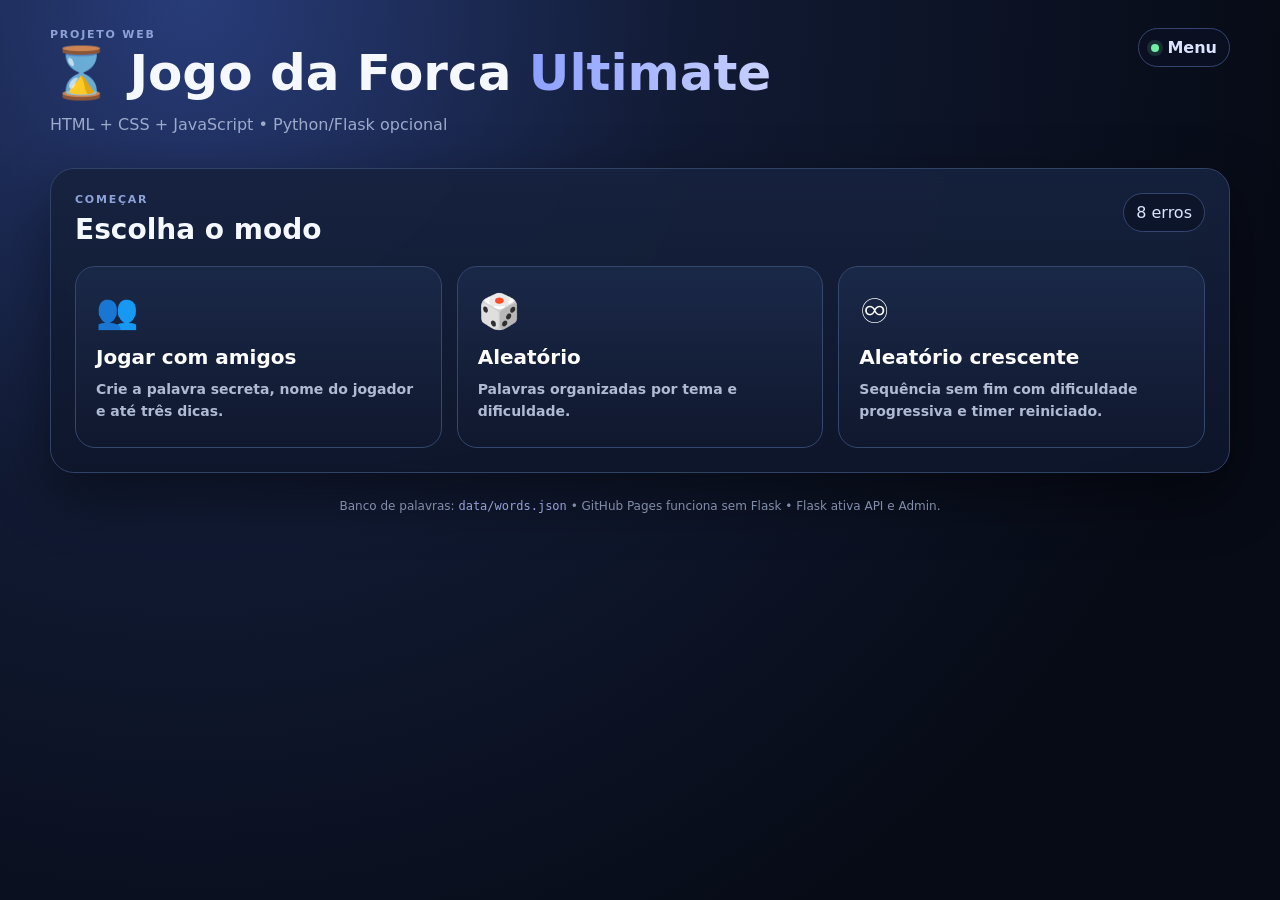
<file: index.html>
<!doctype html>
<html lang="pt-BR">
<head>
  <meta charset="utf-8">
  <meta name="viewport" content="width=device-width,initial-scale=1">
  <meta name="description" content="Jogo da Forca Ultimate">
  <title>Jogo da Forca Ultimate</title>
  <link rel="stylesheet" href="static/style.css?v=20260922.7">
</head>
<body>
  <main class="app-shell">
    <header class="topbar">
      <div>
        <span class="eyebrow">PROJETO WEB</span>
        <h1>⌛ Jogo da Forca <span>Ultimate</span></h1>
        <p class="muted">HTML + CSS + JavaScript • Python/Flask opcional</p>
      </div>
      <div class="status-pill"><span class="status-dot"></span><strong id="status">Menu</strong></div>
    </header>

    <section id="menu" class="screen card">
      <div class="section-heading">
        <div><span class="eyebrow">COMEÇAR</span><h2>Escolha o modo</h2></div>
        <div class="mini-badge">8 erros</div>
      </div>
      <div class="mode-grid">
        <button class="mode-card" data-mode="friends">
          <span class="mode-icon">👥</span><strong>Jogar com amigos</strong>
          <span>Crie a palavra secreta, nome do jogador e até três dicas.</span>
        </button>
        <button class="mode-card" data-mode="random">
          <span class="mode-icon">🎲</span><strong>Aleatório</strong>
          <span>Palavras organizadas por tema e dificuldade.</span>
        </button>
        <button class="mode-card" data-mode="endless">
          <span class="mode-icon">♾️</span><strong>Aleatório crescente</strong>
          <span>Sequência sem fim com dificuldade progressiva e timer reiniciado.</span>
        </button>
      </div>
    </section>

    <section id="config" class="screen card hidden">
      <div class="section-heading">
        <div><span class="eyebrow">CONFIGURAÇÃO</span><h2 id="configTitle">Prepare sua partida</h2></div>
        <span class="mini-badge" id="modeBadge">Aleatório</span>
      </div>

      <div class="form-grid four">
        <label>Tempo<select id="time"></select></label>
        <label>Idioma / teclado<select id="lang"></select></label>
        <label>Jogador<input id="player" maxlength="30" placeholder="Digite seu nome"></label>
        <label>Palavra secreta<input id="custom" maxlength="60" placeholder="Usada apenas no modo com amigos"></label>
      </div>

      <div id="friendHints" class="hidden">
        <h3>Suas dicas</h3>
        <div class="form-grid three">
          <label>Dica 1<input id="friendHint1" maxlength="160" placeholder="Dica contextual"></label>
          <label>Dica 2<input id="friendHint2" maxlength="160" placeholder="Dica mais específica"></label>
          <label>Dica 3<input id="friendHint3" maxlength="160" placeholder="Dica final"></label>
        </div>
      </div>

      <h3>Tema</h3>
      <div class="dropdown" id="themeDropdown">
        <button type="button" class="dropdown-trigger" id="themeSelectButton" aria-haspopup="listbox" aria-expanded="false">
          <span id="themeSelected">🎌 Anime</span><span class="dropdown-chevron">▾</span>
        </button>
        <div class="dropdown-menu hidden" id="themeMenu" role="listbox"></div>
      </div>

      <h3>Dificuldade</h3>
      <div class="dropdown" id="difficultyDropdown">
        <button type="button" class="dropdown-trigger" id="difficultySelectButton" aria-haspopup="listbox" aria-expanded="false">
          <span id="difficultySelected">3. Médio</span><span class="dropdown-chevron">▾</span>
        </button>
        <div class="dropdown-menu hidden" id="difficultyMenu" role="listbox"></div>
      </div>

      <div class="translator">
        <div class="section-heading compact">
          <div><span class="eyebrow">FERRAMENTA</span><h3>Tradutor</h3></div>
        </div>
        <div class="translator-grid">
          <label>Origem<select id="from"></select></label>
          <label>Destino<select id="to"></select></label>
          <label>Texto<input id="trText" maxlength="300" placeholder="Digite uma palavra ou frase curta"></label>
          <label>Resultado<input id="trResult" readonly placeholder="Resultado"></label>
        </div>
        <div class="translator-actions">
          <button id="translate">🌐 Traduzir</button>
          <small id="translateStatus" class="muted"></small>
        </div>
      </div>

      <div class="actions">
        <button id="start">▶ Começar partida</button>
        <button class="secondary" id="back">Voltar ao menu</button>
      </div>
    </section>

    <section id="game" class="screen hidden">
      <div class="stats">
        <div><span>⏱️ Tempo</span><b id="timer">∞</b></div>
        <div><span>❌ Erros</span><b id="errors">0/8</b></div>
        <div><span>⭐ Pontos</span><b id="score">0</b></div>
        <div><span>🔥 Sequência</span><b id="streak">0</b></div>
      </div>

      <div class="card game-card">
        <div class="game-topline"><span id="playerLabel">Jogador</span><span id="roundLabel">Rodada 1</span></div>
        <div id="hang" class="hang" aria-live="polite">🙂</div>
        <div id="word" class="word" aria-label="Palavra secreta"></div>
        <div id="hints" class="hints"></div>
        <div class="keys-title">Escolha uma letra</div>
        <div id="keys" class="keys" aria-label="Teclado virtual"></div>
        <div class="game-help">Clique em uma letra ou use diretamente o teclado físico. Cada letra será marcada como certa ou errada.</div><div class="actions game-actions"><button id="exitGame" type="button" class="secondary">🚪 Sair da partida</button><button id="restartGame" type="button" class="secondary">↻ Reiniciar palavra</button></div>
      </div>

      <div class="card admin">
        <div class="admin-head"><div><span class="eyebrow danger">TESTE</span><strong>🔐 Painel Admin</strong></div><button class="secondary" id="toggleAdmin">Abrir / fechar</button></div>
        <div id="adminBody" class="hidden admin-body">
          <div class="form-grid two"><label>Senha<input id="adminPass" type="password" maxlength="32" autocomplete="off" placeholder="Digite a senha"></label><button id="unlock">Desbloquear</button></div>
          <div id="adminControls" class="hidden actions">
            <button data-add="10">+10s</button><button data-add="20">+20s</button><button data-add="30">+30s</button>
            <button id="reveal">Revelar palavra</button><button id="removeError">Remover 1 erro</button><button id="nextHint">Liberar próxima dica</button>
            <button id="addScore">+100 pontos</button><button id="resetRound">Reiniciar rodada</button>
          </div>
        </div>
      </div>
    </section>

    <section id="result" class="screen card result hidden">
      <div id="resultIcon" class="result-icon">🏆</div>
      <span class="eyebrow" id="resultKicker">RESULTADO</span>
      <h2 id="resultTitle">Fim de jogo</h2>
      <p id="resultText"></p>
      <div id="resultSecret" class="secret-result"></div>
      <div class="actions center"><button id="again">🔄 Jogar novamente</button><button class="secondary" id="exit">🚪 Sair</button></div>
    </section>

    <footer class="footer muted">Banco de palavras: <code>data/words.json</code> • GitHub Pages funciona sem Flask • Flask ativa API e Admin.</footer>
  </main>
  <script src="static/wordbank.js?v=20260922.8"></script>
  <script src="static/script.js?v=20260922.8" defer></script>
</body>
</html>
</file>
<file: static/style.css>
*{box-sizing:border-box}
html{scroll-behavior:smooth}
body{margin:0;min-height:100vh;font-family:Inter,ui-sans-serif,system-ui,-apple-system,BlinkMacSystemFont,"Segoe UI",sans-serif;background:radial-gradient(circle at 15% 0%,#283c79 0,#111a33 36%,#070b16 78%);color:#f6f8ff}
button,input,select{font:inherit}
button{border:0;padding:11px 15px;border-radius:12px;background:#6879ff;color:#fff;font-weight:750;cursor:pointer;transition:.15s transform,.15s filter,.15s opacity}
button:hover{filter:brightness(1.08)}
button:active{transform:translateY(1px)}
button:disabled{cursor:not-allowed;opacity:.35}
.app-shell{width:min(1180px,calc(100% - 28px));margin:0 auto;padding:28px 0 18px}
.topbar{display:flex;justify-content:space-between;align-items:flex-start;gap:18px;margin-bottom:18px}
.eyebrow{display:block;font-size:11px;letter-spacing:.16em;font-weight:800;color:#8da2d7;margin-bottom:7px}
.eyebrow.danger{color:#ff829c}
.topbar h1{margin:0;font-size:clamp(30px,5vw,50px);line-height:1.02}
.topbar h1 span{background:linear-gradient(90deg,#8da0ff,#c8d0ff);-webkit-background-clip:text;background-clip:text;color:transparent}
.muted{color:#9caacc}
.status-pill,.mini-badge{display:inline-flex;align-items:center;gap:8px;padding:9px 12px;border:1px solid #35456f;background:#0b1124aa;border-radius:999px;color:#dce4ff}
.status-dot{width:8px;height:8px;border-radius:50%;background:#6ff0a4;box-shadow:0 0 0 4px #6ff0a422}
.card{background:linear-gradient(180deg,#16223eec,#0e162bec);border:1px solid #304265;border-radius:24px;padding:24px;box-shadow:0 22px 60px #0007;backdrop-filter:blur(8px)}
.screen{margin-bottom:18px}
.hidden{display:none!important}
.section-heading{display:flex;justify-content:space-between;align-items:flex-start;gap:15px}
.section-heading.compact{margin-bottom:2px}
.section-heading h2{margin:0;font-size:28px}
.section-heading h3{margin:0}
.mode-grid{display:grid;grid-template-columns:repeat(3,1fr);gap:15px;margin-top:20px}
.mode-card{min-height:182px;padding:20px;text-align:left;color:#fff;background:linear-gradient(180deg,#1a2848,#10182e);border:1px solid #34476d;border-radius:20px;cursor:pointer;transition:.18s transform,.18s border-color,.18s box-shadow}
.mode-card:hover{transform:translateY(-4px);border-color:#8596ff;box-shadow:0 16px 36px #0005}
.mode-icon{font-size:34px;margin-bottom:14px;display:block}
.mode-card strong{display:block;font-size:20px;margin-bottom:10px}
.mode-card>span:last-child{font-size:14px;line-height:1.55;color:#afbad3}
.form-grid{display:grid;gap:13px;margin-top:18px}
.form-grid.four{grid-template-columns:repeat(4,1fr)}
.form-grid.three{grid-template-columns:repeat(3,1fr)}
.form-grid.two{grid-template-columns:1fr 150px;align-items:end}
label{display:flex;flex-direction:column;gap:8px;font-size:13px;font-weight:700;color:#cbd6ef}
input,select{width:100%;padding:12px 13px;border-radius:12px;border:1px solid #34476b;background:#091226;color:#f6f8ff;outline:none;transition:.18s border-color,.18s box-shadow}
input::placeholder{color:#667493}
input:focus,select:focus{border-color:#8494ff;box-shadow:0 0 0 3px #8494ff20}
input:disabled{opacity:.45;cursor:not-allowed}
h3{margin:26px 0 11px;font-size:16px}
.dropdown{position:relative;width:100%}
.dropdown-trigger{width:100%;display:flex;justify-content:space-between;align-items:center;text-align:left;background:#091226;border:1px solid #34476b;color:#f6f8ff;padding:13px 14px;border-radius:14px}
.dropdown-trigger[aria-expanded="true"]{border-color:#8494ff;box-shadow:0 0 0 3px #8494ff20}
.dropdown-chevron{opacity:.7}
.dropdown-menu{position:absolute;z-index:30;top:calc(100% + 8px);left:0;width:100%;max-height:310px;overflow:auto;padding:8px;border:1px solid #34476b;border-radius:16px;background:#0b1428;box-shadow:0 22px 42px #0008}
.dropdown-option{width:100%;display:flex;justify-content:space-between;align-items:center;gap:10px;text-align:left;background:transparent;border:1px solid transparent;color:#dfe6fb;padding:11px 12px;border-radius:11px;margin:2px 0}
.dropdown-option:hover{background:#ffffff09;border-color:#405276}
.dropdown-option.selected{background:#6879ff18;border-color:#6f80ff;color:#fff}
.dropdown-option strong{color:#98a7ff}
.translator{margin-top:28px;padding:20px 0 0;border-top:1px solid #2d3c5e}
.translator-grid{display:grid;grid-template-columns:1fr 1fr;gap:16px 18px;margin-top:18px}
.translator-grid label{min-width:0}
.translator-actions{display:flex;align-items:center;gap:12px;flex-wrap:wrap;margin-top:15px}
.actions{display:flex;flex-wrap:wrap;gap:9px;margin-top:18px}
.actions.center{justify-content:center}
.secondary{background:#243452}
.stats{display:grid;grid-template-columns:repeat(4,1fr);gap:11px;margin-bottom:14px}
.stats>div{padding:14px;border:1px solid #304365;border-radius:16px;background:#0a1327}
.stats span{display:block;color:#8f9dbb;font-size:12px}
.stats b{display:block;font-size:25px;margin-top:5px}
.game-card{position:relative;overflow:hidden}
.game-topline{display:flex;justify-content:space-between;color:#a9b7d7;font-size:13px;font-weight:700}
.hang{min-height:160px;display:grid;place-items:center;font-size:96px;filter:drop-shadow(0 12px 20px #0005)}
.word{text-align:center;font-size:clamp(30px,5vw,46px);font-weight:850;letter-spacing:.18em;margin:3px 0 25px;min-height:58px;word-break:break-word}
.letter-slot{display:inline-block;min-width:.62em}
.hints{display:grid;grid-template-columns:repeat(3,1fr);gap:9px}
.hint{padding:12px;border:1px solid #2f4061;border-radius:14px;background:#0a1326;min-height:85px;line-height:1.4;color:#cbd6ed}
.hint b{display:block;color:#93a7d7;font-size:12px;letter-spacing:.04em;margin-bottom:5px}
.hint.locked{color:#6b7895}
.keys-title{text-align:center;font-size:13px;font-weight:750;color:#8f9dbb;margin-bottom:8px}
.keys{display:grid;grid-template-columns:repeat(9,1fr);gap:7px;margin-top:10px}
.keys button{padding:10px 5px;background:#1b2a4a;border:1px solid #2f4162;border-radius:10px;min-height:42px}
.keys button:hover{background:#24375f}
.keys button.used{opacity:.25}
.game-help{margin-top:13px;font-size:12px;color:#8f9dbb;text-align:center}
.admin{border-color:#744255}
.admin-head{display:flex;justify-content:space-between;align-items:center;gap:12px}
.admin-head strong{display:block;font-size:16px}
.admin-body{margin-top:15px}
.result{text-align:center;padding:40px 24px}
.result-icon{font-size:72px;margin-bottom:10px}
.result h2{font-size:32px;margin:6px 0 10px}
.result p{color:#b5c0d7}
.secret-result{display:inline-block;padding:10px 15px;margin:10px 0;border-radius:12px;background:#0a1326;border:1px solid #2e4061;font-weight:800}
.footer{text-align:center;font-size:12px;padding:8px 0 20px}
code{color:#b4c0ff}
@media(max-width:920px){
  .mode-grid{grid-template-columns:1fr}
  .form-grid.four{grid-template-columns:1fr 1fr}
  .hints{grid-template-columns:1fr}
  .keys{grid-template-columns:repeat(7,1fr)}
}
@media(max-width:560px){
  .app-shell{width:min(100% - 18px,1180px);padding-top:16px}
  .topbar{flex-direction:column}
  .form-grid.four,.form-grid.three,.form-grid.two,.translator-grid{grid-template-columns:1fr}
  .stats{grid-template-columns:1fr 1fr}
  .keys{grid-template-columns:repeat(5,1fr)}
  .word{letter-spacing:.1em}
  .card{padding:17px}
}
</file>
